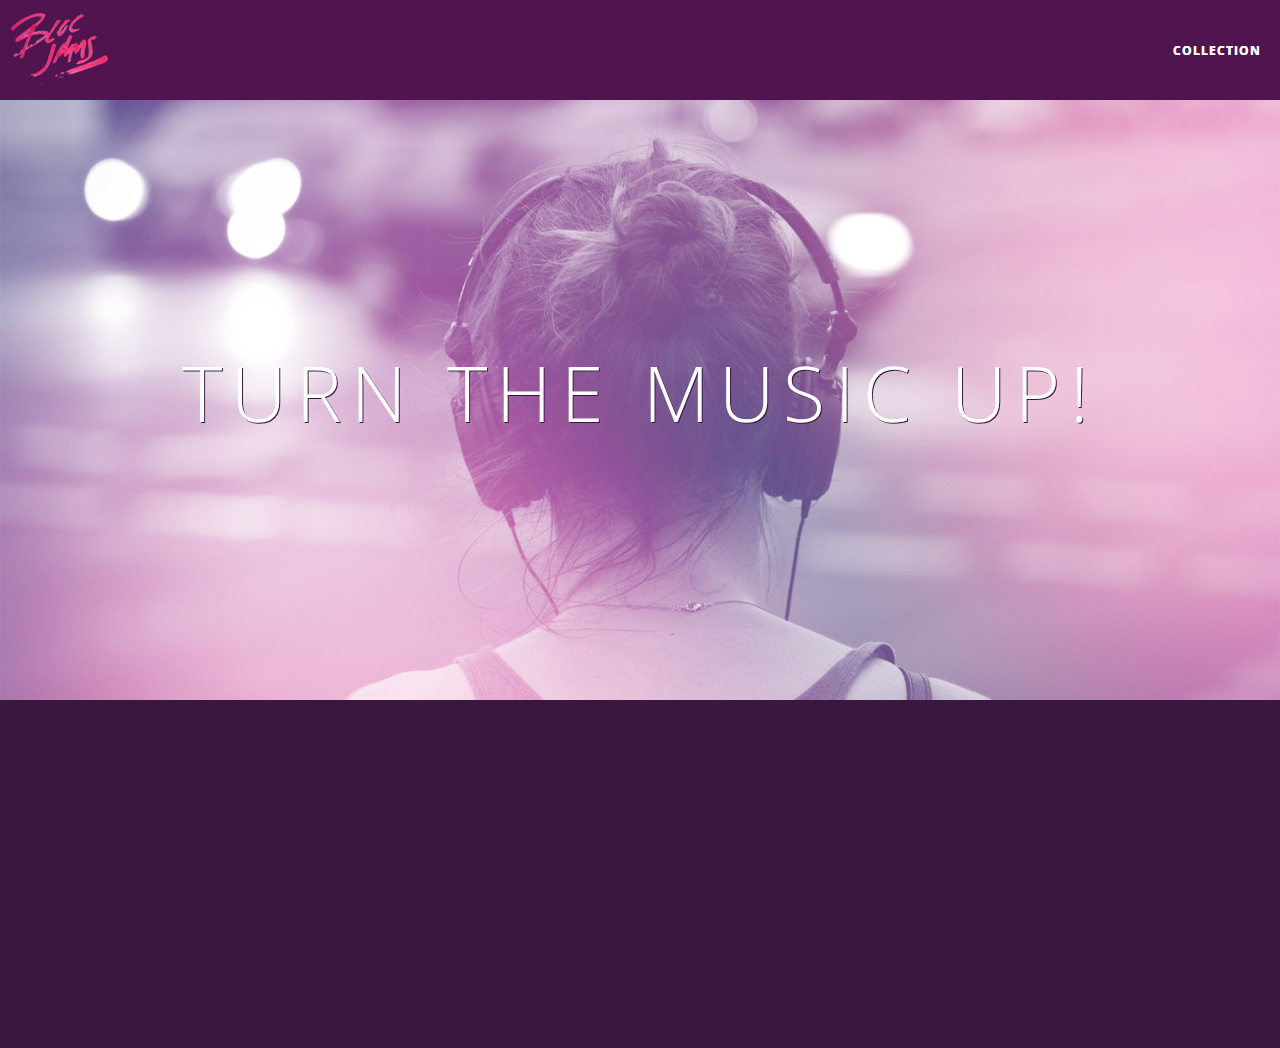
<file: index.html>
<!DOCTYPE html>
 <html>
     <head>
         <title>Bloc Jams</title>
         <meta name="viewport" content="width=device-width, initial-scale=1">
         <link rel="stylesheet" type="text/css" href="https://fonts.googleapis.com/css?family=Open+Sans:400,800,600,700,300">
         <link rel="stylesheet" type="text/css" href="https://code.ionicframework.com/ionicons/2.0.1/css/ionicons.min.css">
         <link rel="stylesheet" type="text/css" href="styles/normalize.css">
         <link rel="stylesheet" type="text/css" href="styles/main.css">
         <link rel="stylesheet" type="text/css" href="styles/landing.css">
     </head>
     <body class="landing">
         <nav class="navbar"> <!-- nav bar -->
           <a href="index.html" class="logo">
             <img src="assets/images/bloc_jams_logo.png" alt="bloc jams logo">
         </a>
         <div class="links-container">
             <a href="collection.html" class="navbar-link">collection</a>
         </div>
          <div class="links-container">
              <a href="collection.html" class="navbar-link">collection</a>
          </div>

         </a>
         <div class="links-container">
             <a href="collection.html" class="navbar-link">collection</a>
         </div>
         </nav>
          <section class="hero-content"> <!-- hero content -->
             <h1 class="hero-title">Turn the music up!</h1>
         </section>

         <section class="selling-points container"> <!-- selling points -->
             <div class="clearfix">
             <div style="clear: both;"></div>

         <section class="selling-points container clearfix"> <!-- selling points -->

             <div class="point column third">
                 <span class="ion-music-note"></span>
                 <h5 class="point-title">Choose your music</h5>
                 <p class="point-description">The world is full of music; why should you have to listen to music that someone else chose?</p>
             </div>
             <div class="point column third">
                <span class="ion-radio-waves"></span>
                <h5 class="point-title">Unlimited, streaming, ad-free</h5>
                <p class="point-description">No arbitrary limits. No distractions.</p>
            </div>
            <div class="point column third">
               <span class="ion-iphone"></span>
               <h5 class="point-title">Mobile enabled</h5>
               <p class="point-description">Listen to your music on the go. This streaming service is available on all mobile platforms.</p>
           </div>
         </section>
         <script src="https://code.jquery.com/jquery-2.1.3.min.js"></script>
         <script src="scripts/utilities.js"></script>
         <script src="scripts/landing.js"></script>
     </body>
 </html>
</file>
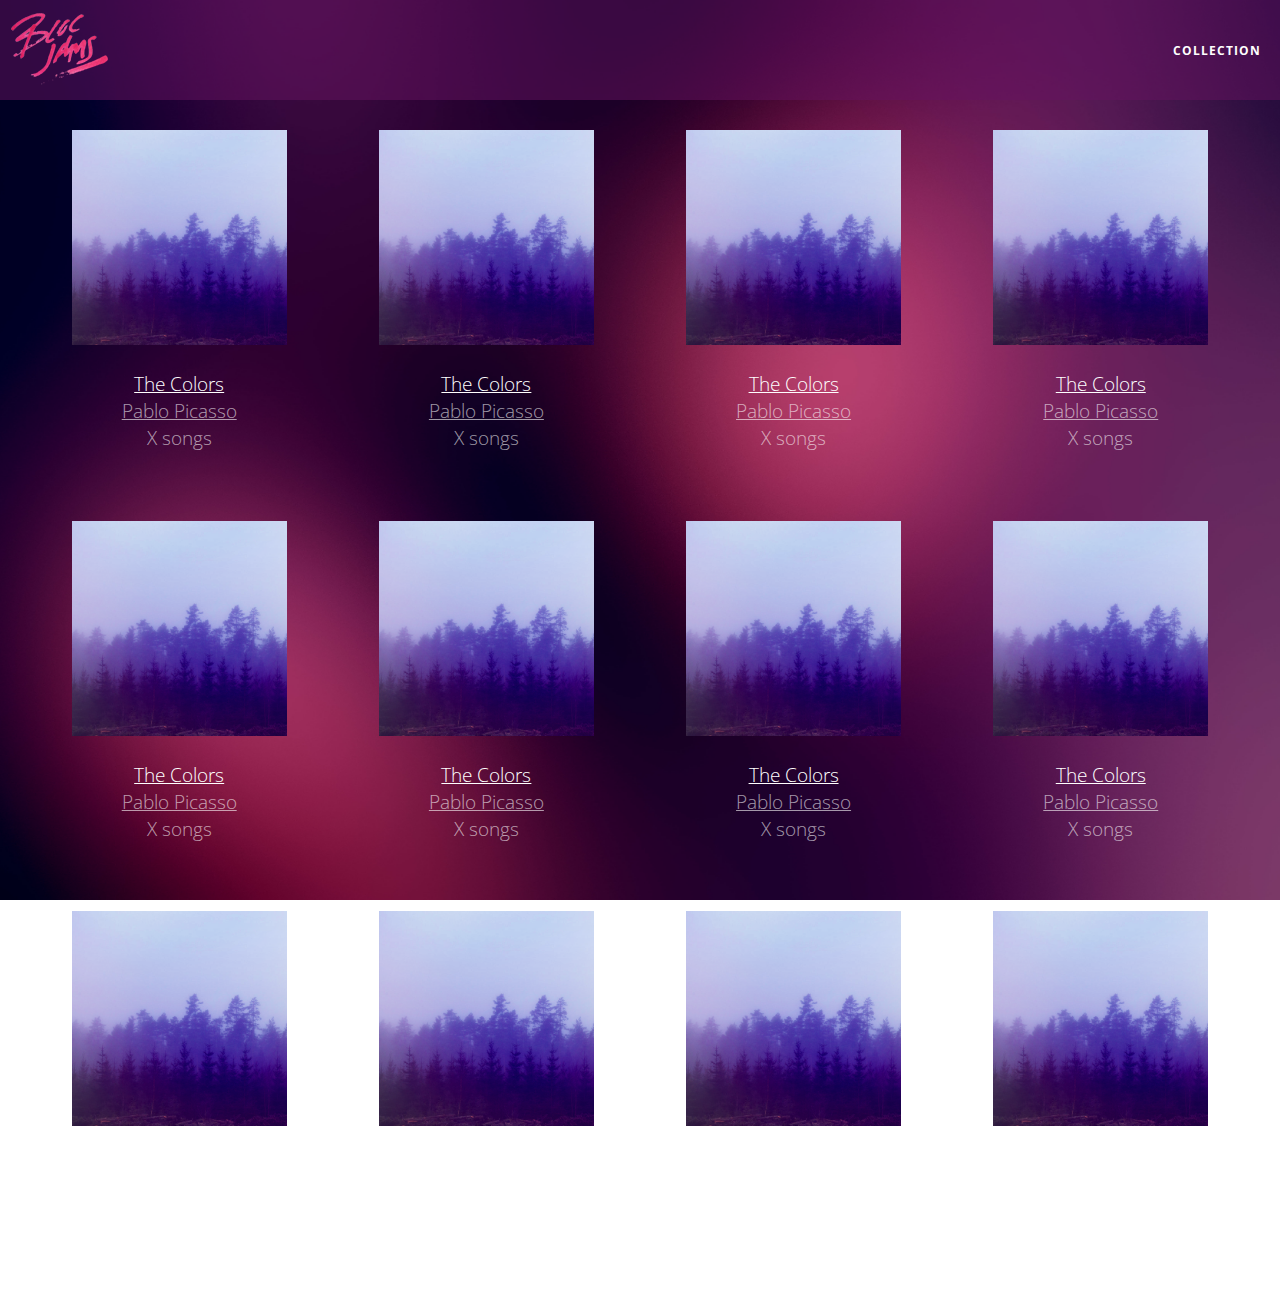
<file: collection.html>
<!DOCTYPE html>
<html>
    <head>
        <title>Bloc Jams</title>
        <meta name="viewport" content="width=device-width, initial-scale=1">
        <link rel="stylesheet" type="text/css" href="http://fonts.googleapis.com/css?family=Open+Sans:400,800,600,700,300">
        <link rel="stylesheet" type="text/css" href="http://code.ionicframework.com/ionicons/2.0.1/css/ionicons.min.css">
        <link rel="stylesheet" type="text/css" href="styles/normalize.css">
        <link rel="stylesheet" type="text/css" href="styles/main.css">
        <link rel="stylesheet" type="text/css" href="styles/collection.css">
    </head>
    <body class="collection">
      <nav class="navbar"> <!-- nav bar -->
             <a href="index.html" class="logo">
                 <img src="assets/images/bloc_jams_logo.png" alt="bloc jams logo">
             </a>
             <div class="links-container">
                 <a href="collection.html" class="navbar-link">collection</a>
             </div>
         </nav>
         <section class="album-covers container clearfix">
     </section>
     <script src="https://code.jquery.com/jquery-2.1.3.min.js"></script>
     <script src="scripts/collection.js"></script>
    </body>
</html>
</file>
<file: styles/main.css>
*, *:before, *:after {
    -moz-box-sizing: border-box;
    -webkit-box-sizing: border-box;
    box-sizing: border-box;
}

html {
    height: 100%;
    font-size: 100%;
}

body {
    font-family: 'Open Sans';
    color: white;
    min-height: 100%;
}

.navbar {
<<<<<<< HEAD
    position: relative;
    padding: 0.5rem;
    background-color: rgba(101,18,95,0.5);
    z-index: 1;
=======
     position: relative;
     padding: 0.5rem;
     background-color: rgba(101,18,95,0.5);
     z-index: 1;
>>>>>>> checkpoint-5-collection-view
}

background-color: rgba(101,18,95,0.5);
    /* #2 */
    z-index: 1;
}

.navbar .logo {
    position: relative;
    left: 2rem;
    cursor: pointer;  /* produces the finger-pointer icon when you hover over the logo */
<<<<<<< HEAD
 }

 .navbar .links-container {
     display: table;
     position: absolute;
     top: 0;
     right: 0;
     height: 100px;
     color: white;
 }

 .links-container .navbar-link {
     display: table-cell;
     position: relative;
     height: 100%;
     padding-left: 1rem;
     padding-right: 1rem;
     /* #3 */
     vertical-align: middle;
     color: white;
     font-size: 0.625rem;
     letter-spacing: 0.05rem;
     font-weight: 700;
     text-transform: uppercase;
     /* #4 */
     text-decoration: none;
     cursor: pointer;
 }

   /* #5 */
 .links-container .navbar-link:hover {
     color: rgb(233,50,117);
 }

.links-container .navbar-link:active {
  background-color: white;
}

.container {
     margin: 0 auto;
     max-width: 64rem;
 }

 .container.narrow {
     max-width: 56rem;
 }

 .container.narrow {
      max-width: 56rem;
  }

 @media (min-width: 640px) {
    html { font-size: 112%; }
    .column {
         float: left;
         padding-left: 1rem;
         padding-right: 1rem;
     }
     .column.full { width: 100%; }
     .column.two-thirds { width: 66.7%; }
     .column.half { width: 50%; }
     .column.third { width: 33.3%; }
     .column.fourth { width: 25%; }
     .column.flow-opposite { float: right; }
 }


 @media (min-width: 1024px) {
    html { font-size: 120%; }
 }

 .clearfix::after {
   content: ".";
   visibility: hidden;
   display: block;
   height: 0;
   clear: both;
=======
}

.navbar .links-container {
    display: table;
    position: absolute;
    top: 0;
    right: 0;
    height: 100px;
    color: white;
}

.links-container .navbar-link {
    display: table-cell;
    position: relative;
    height: 100%;
    padding-left: 1rem;
    padding-right: 1rem;
    /* #3 */
    vertical-align: middle;
    color: white;
    font-size: 0.625rem;
    letter-spacing: 0.05rem;
    font-weight: 700;
    text-transform: uppercase;
    /* #4 */
    text-decoration: none;
    cursor: pointer;
}

  /* #5 */
.links-container .navbar-link:hover {
    color: rgb(233,50,117);
}
.links-container .navbar-link:active {
  background-color: white;
>>>>>>> checkpoint-5-collection-view
}
</file>
<file: styles/landing.css>
body.landing {
    background-color: rgb(58,23,63);
}

.hero-content {
    position: relative;
    min-height: 600px;
    background-image: url(../assets/images/bloc_jams_bg.jpg);
    background-repeat: no-repeat;
    background-position: center center;
    background-size: cover;
}

.hero-content .hero-title {
    position: absolute;
    top: 40%;
    -webkit-transform: translateY(-50%);
    -moz-transform: translateY(-50%);
    transform: translateY(-50%);
    width: 100%;
    text-align: center;
    font-size: 4rem;
    font-weight: 300;
    text-transform: uppercase;
    letter-spacing: 0.5rem;
    text-shadow: 1px 1px 0px rgb(58,23,63);
}

.selling-points {
    position: relative;
}

.point {
    position: relative;
    padding: 2rem;
    text-align: center;
    opacity: 0;
    -webkit-transform: scaleX(0.9) translateY(3rem);
    -moz-transform: scaleX(0.9) translateY(3rem);
    transform: scaleX(0.9) translateY(3rem);
    -webkit-transition: all 0.25s ease-in-out;
    -moz-transition: all 0.25s ease-in-out;
    transition: all 0.25s ease-in-out;
    -webkit-transition-delay: 0.2s;
    -moz-transition-delay: 0.2s;
    transition-delay: 0.2s;
    transition-duration: 0.5s
}

.point  .point-title {
    font-size: 1.25rem;
}

.ion-music-note,
.ion-radio-waves,
.ion-iphone {
    color: rgb(233,50,117);
    font-size: 5rem;
}
</file>
<file: styles/collection.css>
body.collection {
     background-image: url(../assets/images/blurred_backgrounds/blur_bg_2.jpg);
     background-repeat: no-repeat;
     background-attachment: fixed;
     background-position: center center;
     background-size: cover;
 }

 .album-covers {
     position: relative;
 }

 .collection-album-container {
     position: relative;
     margin-top: 30px;
     margin-bottom: 20px;
     text-align: center;
 }

 .collection-album-container .caption {
     margin-top: 10px;
 }

 .collection-album-container .caption p {
     font-size: 1rem;
     font-weight: 300;
     color: rgba(255, 255, 255, 0.6);
 }

 .collection-album-container .caption p a {
     color: rgba(255, 255, 255, 0.6);
 }

 .collection-album-container .caption p a.album-name {
     color: white;
 }

 .collection-album-container img {
     width: 80%;
 }

 body.collection {
      background-image: url(../assets/images/blurred_backgrounds/blur_bg_2.jpg);
      background-repeat: no-repeat;
      background-attachment: fixed;
      background-position: center center;
      background-size: cover;
  }

  .album-covers {
      position: relative;
  }

  .collection-album-container {
      position: relative;
      margin-top: 30px;
      margin-bottom: 20px;
      text-align: center;
  }

  .collection-album-container .caption {
      margin-top: 10px;
  }

  .collection-album-container .caption p {
      font-size: 1rem;
      font-weight: 300;
      color: rgba(255, 255, 255, 0.6);
  }

  .collection-album-container .caption p a {
      color: rgba(255, 255, 255, 0.6);
  }

  .collection-album-container .caption p a.album-name {
      color: white;
  }

  .collection-album-container img {
      width: 80%;
  }
</file>
